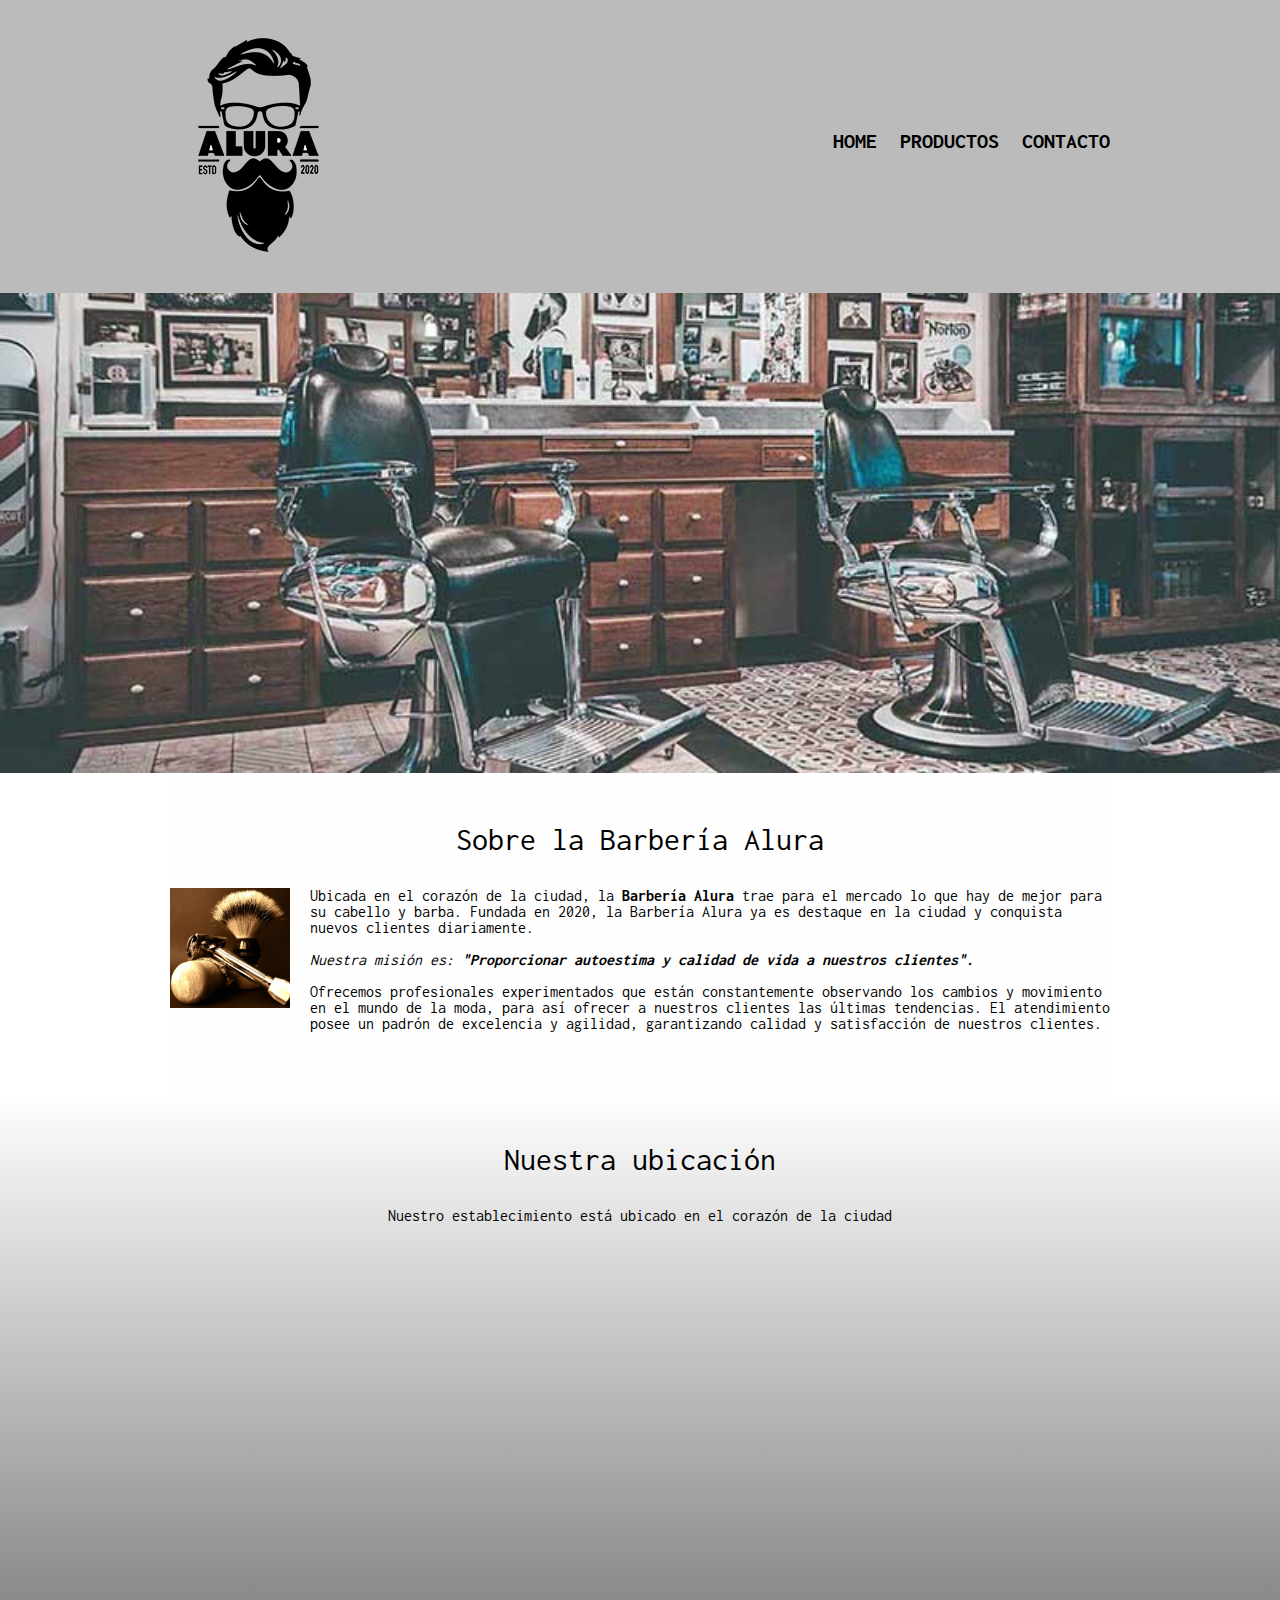
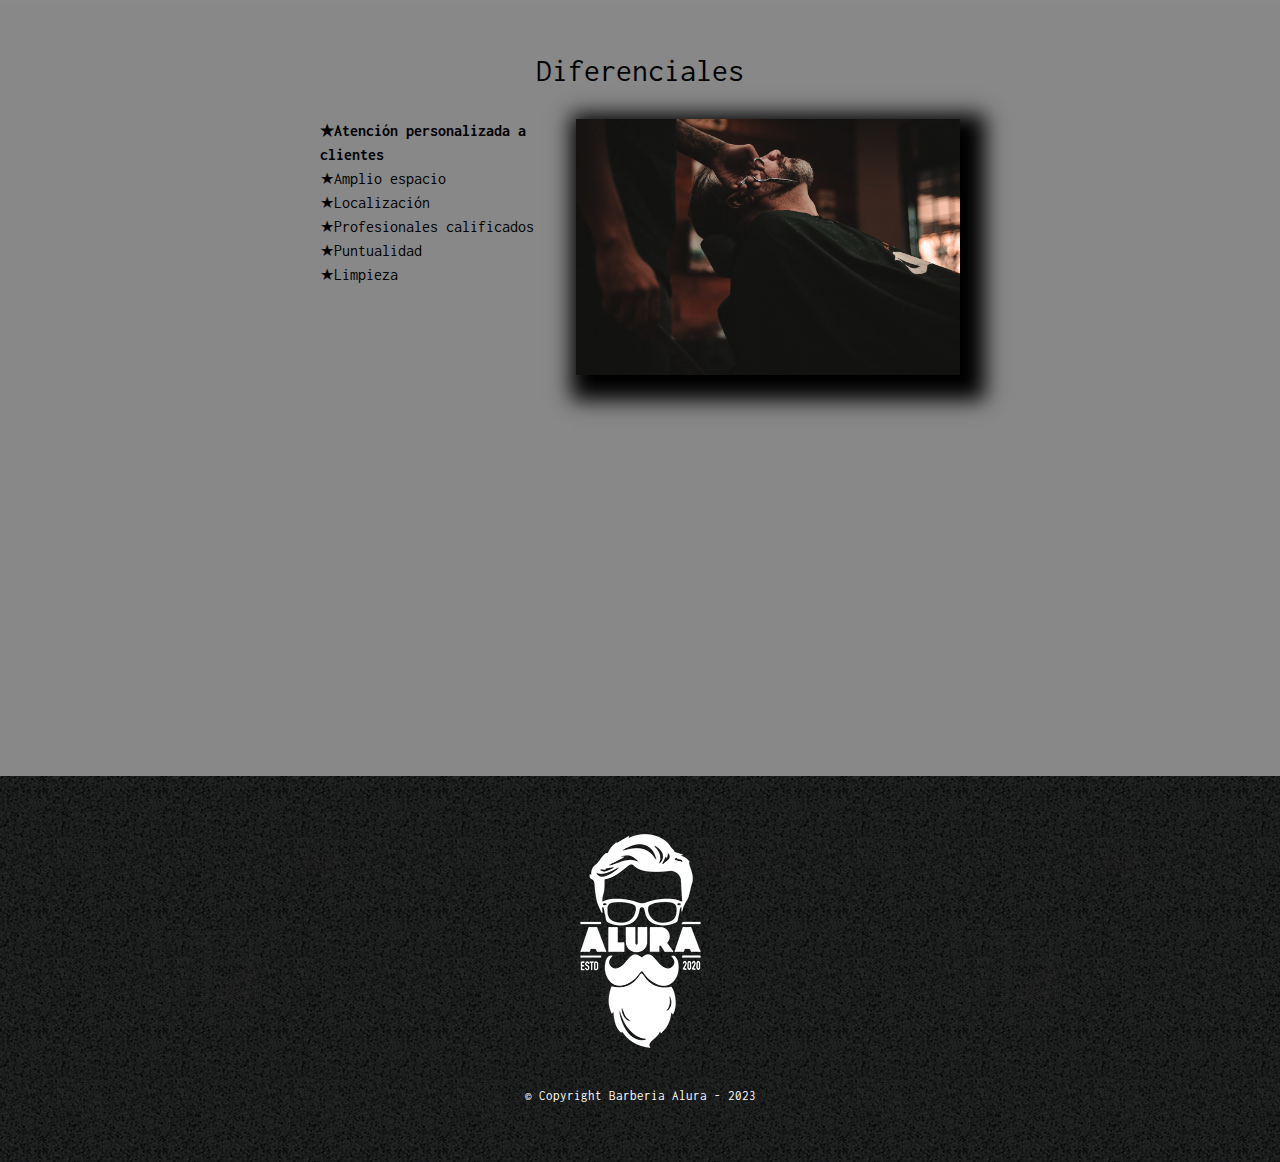
<file: index.html>
<!DOCTYPE html>
<html lang="es">
  <head>
    <meta charset="UTF-8">
    <meta name="viewport" content="width-device-width">  
    <title>Barberia Alura</title>
    <link rel="stylesheet" href="reset.css">
    <link rel="stylesheet" href="contacto.css">
    <link rel="preconnect" href="https://fonts.googleapis.com">
    <link rel="preconnect" href="https://fonts.gstatic.com" crossorigin>
    <link href="https://fonts.googleapis.com/css2?family=Inconsolata:wght@500&display=swap" rel="stylesheet">
  </head>

  <body>

    <header>
      <div class="caja">
        <h1><img src="imagenes/logo.png" alt="Logo de la Barberia Alura"></h1>
        <nav>
          <ul>
            <li><a href="index.html">Home</a></li>
            <li><a href="productos.html">Productos</a></li>
            <li><a href="contacto.html">Contacto</a></li>
          </ul>
        </nav>
      </div>
    </header>

    <img class="banner" src="imagenes/banner.jpg">

    <main>
      
      <section class="principal">
        <h2 class="tituloprincipal">Sobre la Barbería Alura</h2>

        <img class="utensilios" src="imagenes/utensilios.jpg" alt="Utensilios de barberia">
  
        <p>Ubicada en el corazón de la ciudad, la <strong>Barbería Alura</strong> trae para el mercado lo que hay de mejor para su cabello y barba. Fundada en 2020, la Barbería Alura ya es destaque en la ciudad y conquista nuevos clientes diariamente.</p>
  
        <p id="mision"><em>Nuestra misión es: <strong>"Proporcionar autoestima y calidad de vida a nuestros clientes".</strong></em></p>
  
        <p>Ofrecemos profesionales experimentados que están constantemente observando los cambios y movimiento en el mundo de la moda, para así ofrecer a nuestros clientes las últimas tendencias. El atendimiento posee un padrón de excelencia y agilidad, garantizando calidad y satisfacción de nuestros clientes.</p>

      </section>

      <section class="mapa">
        <h3 class="tituloprincipal">Nuestra ubicación</h3>
        <p>Nuestro establecimiento está ubicado en el corazón de la ciudad</p>

        <div class="mapacontenido">
          
          <iframe src="https://www.google.com/maps/embed?pb=!1m18!1m12!1m3!1d1620.1686400333708!2d139.7141739!3d35.6933169!2m3!1f0!2f0!3f0!3m2!1i1024!2i768!4f13.1!3m3!1m2!1s0x60188ce7d1f4d355%3A0x8b074e38380f0b79!2sShinjuku%20City%20Tomihisa%20Sakura%20Park!5e0!3m2!1ses-419!2sus!4v1685083056929!5m2!1ses-419!2sus" width="100%" height="300" style="border:0;" allowfullscreen="" loading="lazy" referrerpolicy="no-referrer-when-downgrade"></iframe>
          
        </div>
        
      </section>

      <section class="diferenciales">
      
        <h3 class="tituloprincipal">Diferenciales</h3>

        <div class="contenidoDif">
          <ul class="listaDif">
            <li class="items">Atención personalizada a clientes</li>
            <li class="items">Amplio espacio</li>
            <li class="items">Localización</li>
            <li class="items">Profesionales calificados</li>
            <li class="items">Puntualidad</li>
            <li class="items">Limpieza</li>

          </ul><img src="imagenes/diferenciales.jpg" class="imagenDif">
          
        </div>

        <div class="video">
        
          <iframe width="100%" height="315" src="https://www.youtube.com/embed/8pWtdanVz3I" title="YouTube video player" frameborder="0" allow="accelerometer; autoplay; clipboard-write; encrypted-media; gyroscope; picture-in-picture; web-share" allowfullscreen></iframe>

        </div>
  
      </section>
      
    </main>

    <footer>
      <img src="imagenes/logo-blanco.png" alt="Logo de la Barberia Alura">
      <p class="copy">&copy Copyright Barberia Alura - 2023</p>
    </footer>
    
  </body>
</html>
</file>
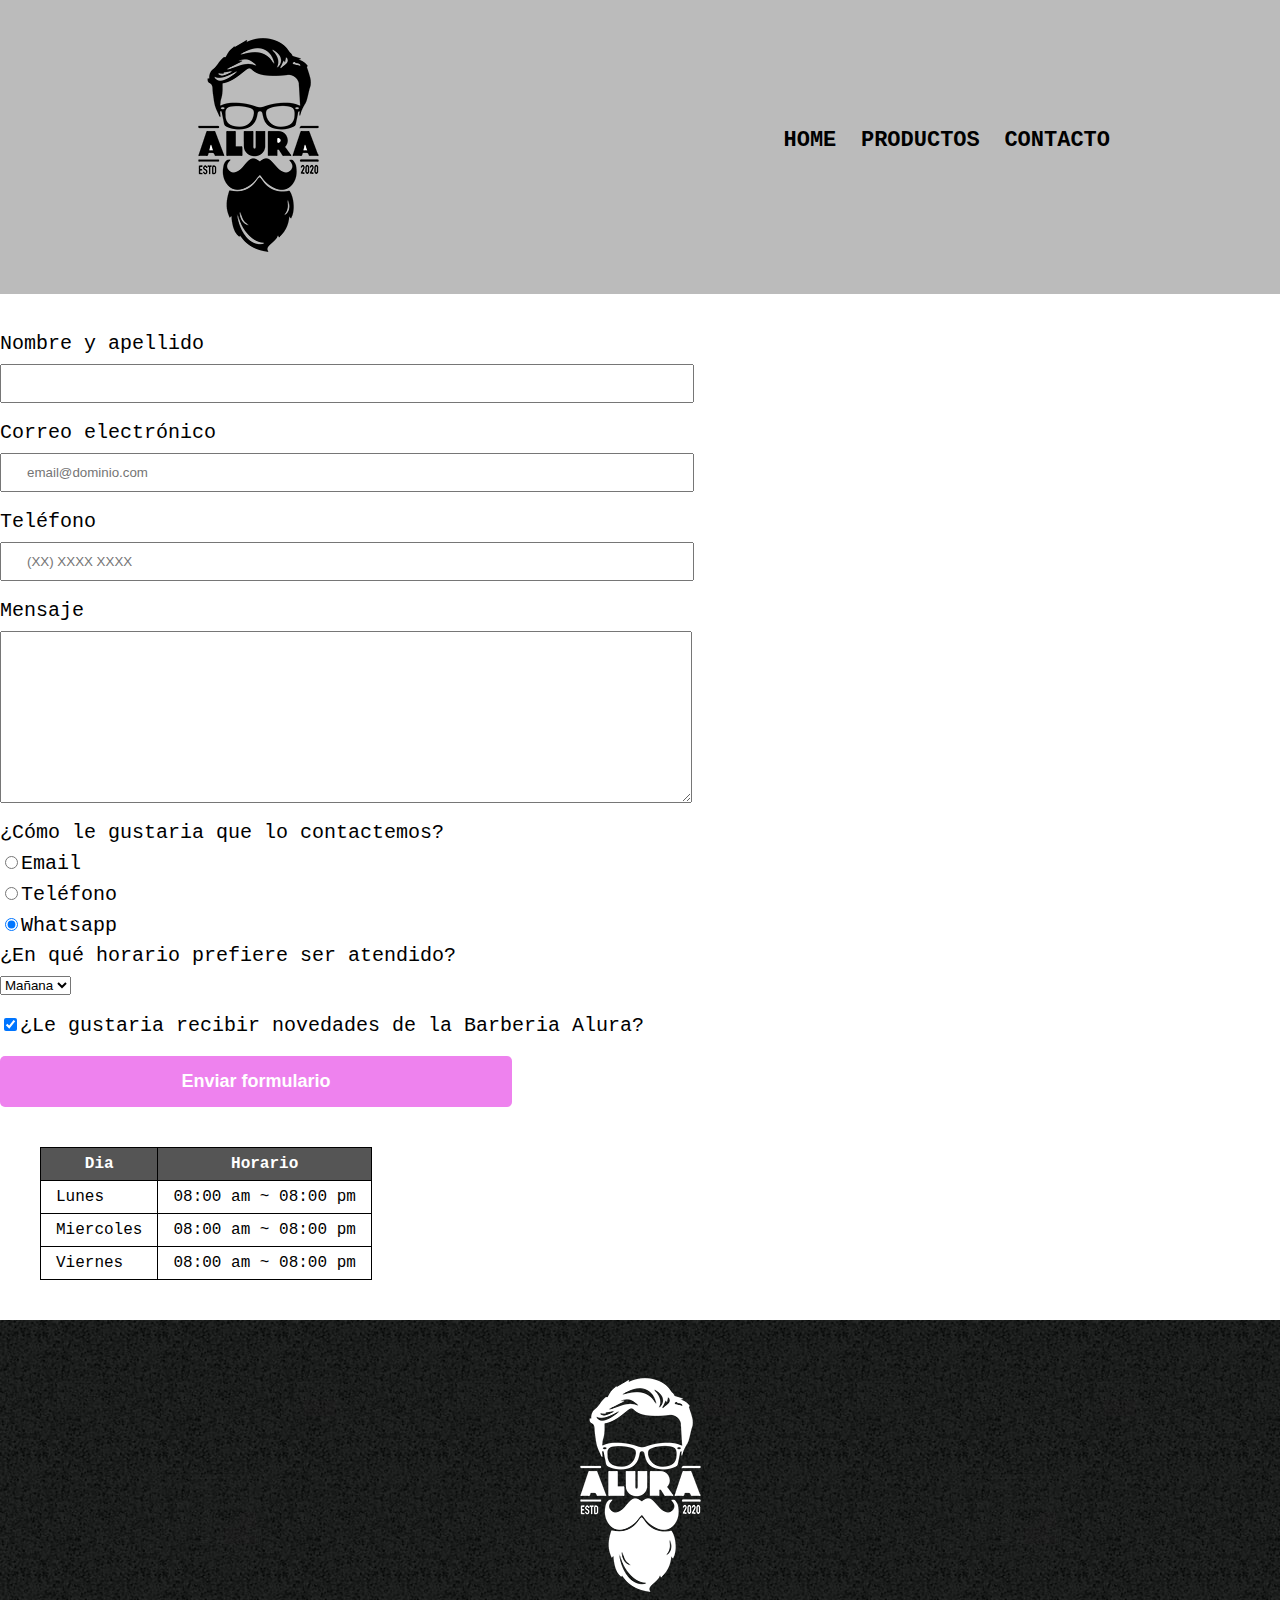
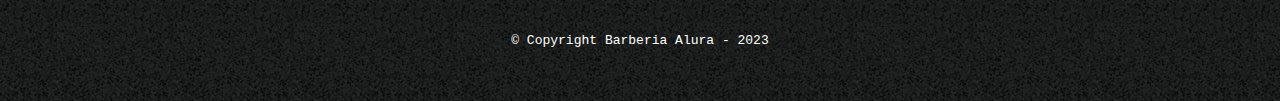
<file: contacto.html>
<!DOCTYPE html>

<html>
  
  <head>
    <meta charset="UTF-8">
    <title>Contacto - Barberia Alura</title>
    <link rel="stylesheet" href="reset.css">
    <link rel="stylesheet" href="contacto.css">
  </head>

  <body>
    <header>
      <div class="caja">
        <h1><img src="imagenes/logo.png" alt="Logo de la Barberia Alura"></h1>
        <nav>
          <ul>
            <li><a href="index.html">Home</a></li>
            <li><a href="productos.html">Productos</a></li>
            <li><a href="contacto.html">Contacto</a></li>
          </ul>
        </nav>
      </div>
    </header>
    <main>
      <form>
        <label for="nombrecompleto">Nombre y apellido</label>
        <input type="text" id="nombrecompleto" class="input-main" required>
        
        <label for="correo">Correo electrónico</label>
        <input type="email" id="correo" class="input-main" required placeholder="email@dominio.com">
        
        <label for="telefono"> Teléfono</label>
        <input type="tel" id="telefono" class="input-main" required placeholder="(XX) XXXX XXXX">

        <label for="mensaje">Mensaje</label>
        <textarea cols="70" rows="10" id="mensaje" class="input-main" required></textarea>

        <fieldset>
          <legend>¿Cómo le gustaria que lo contactemos?</legend>
          
          <label for="radio-correo"><input type="radio" name="contacto" value="email" id="radio-correo">Email</label>          

          <label for="radio-telefono"><input type="radio" name="contacto" value="telefono" id="radio-telefono">Teléfono</label>
          
          <label for="radio-whatsapp"><input type="radio" name="contacto" value="email" id="radio-whatsapp" checked>Whatsapp</label>
          
        </fieldset>

        <fieldset>
          
          <legend>¿En qué horario prefiere ser atendido?</legend>
          <select>
            <option>Mañana</option>
            <option>Tarde</option>
            <option>Noche</option>
          </select>
          
        </fieldset>

        <label class="checkbox"><input type="checkbox" checked>¿Le gustaria recibir novedades de la Barberia Alura?</label>
        
        <input type="submit" value="Enviar formulario" class="enviar">
        
      </form>

      <table>

        <thead>
          <tr>
            <th>Dia</th>
            <th>Horario</th>
          </tr>
        </thead>

        <tbody>
          <tr>
            <td>Lunes</td>
            <td>08:00 am ~ 08:00 pm</td>
          </tr>

          <tr>
            <td>Miercoles</td>
            <td>08:00 am ~ 08:00 pm</td>
          </tr>

          <tr>
            <td>Viernes</td>
            <td>08:00 am ~ 08:00 pm</td>
          </tr>
          
        </tbody>
        
      </table>
      
    </main>
    
    <footer>
      <img src="imagenes/logo-blanco.png" alt="Logo de la Barberia Alura">
      <p class="copy">&copy Copyright Barberia Alura - 2023</p>
    </footer>
  </body>
  
</html>
</file>
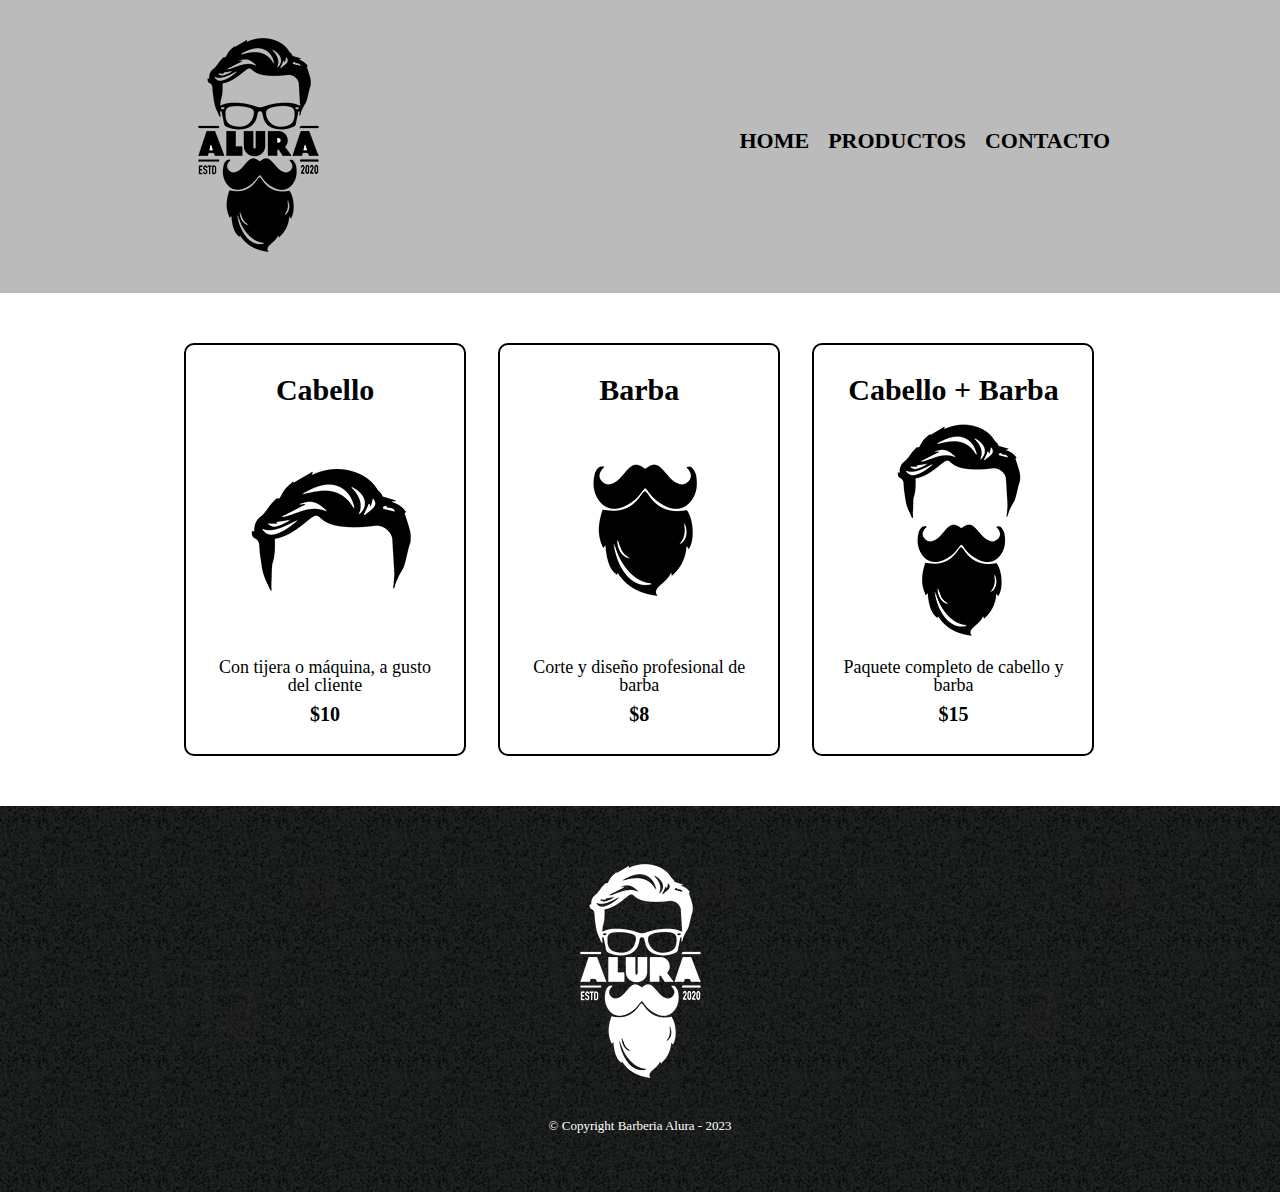
<file: productos.html>
<!DOCTYPE html>

<html>
  
  <head>
    <meta charset="UTF-8">
    <title>Productos - Barberia Alura</title>
    <link rel="stylesheet" href="reset.css">
    <link rel="stylesheet" href="productos.css">
  </head>

  <body>
    <header>
      <div class="caja">
        <h1><img src="imagenes/logo.png"></h1>
        <nav>
          <ul>
            <li><a href="index.html">Home</a></li>
            <li><a href="productos.html">Productos</a></li>
            <li><a href="contacto.html">Contacto</a></li>
          </ul>
        </nav>
      </div>
    </header>

    <main>
      <ul class="productos">
        <li>
          <h2>Cabello</h2>
          <img src="imagenes/cabello.jpg">
          <p class="productos-desc">Con tijera o máquina, a gusto del cliente</p>
          <p class="productos-precio">$10</p>
        </li>
        
        <li>
          <h2>Barba</h2>
          <img src="imagenes/barba.jpg">
          <p class="productos-desc">Corte y diseño profesional de barba</p>
          <p class="productos-precio">$8</p>
        </li>
        
        <li>
          <h2>Cabello + Barba</h2>
          <img src="imagenes/cabello+barba.jpg">
          <p class="productos-desc">Paquete completo de cabello y barba</p>
          <p class="productos-precio">$15</p>
        </li>
      </ul>
      
    </main>
    <footer>
      <img src="imagenes/logo-blanco.png">
      <p class="copy">&copy Copyright Barberia Alura - 2023</p>
    </footer>
  </body>
  
</html>
</file>
<file: contacto.css>
body{
  font-family: 'Inconsolata', monospace;
}

header{
  background-color: #BBBBBB;
  padding: 20px 0;
}

.caja{
  width: 940px;
  position: relative;
  margin: 0 auto;
}

nav{
  position: absolute;
  top: 110px;
  right: 0px;
}

nav li{
  display: inline;
  margin: 0 0 0 15px;
}

nav a{
  text-transform: uppercase;
  color: #000000;
  font-weight: bold;
  font-size: 22px;
  text-decoration: none;
}

nav a:hover{
  color: #C78c19;
  text-decoration: underline;
}

.productos{
  width: 940px;
  margin: 0 auto;
  padding: 50px;
}

.productos li{
  display: inline-block;
  text-align: center;
  width: 30%;
  vertical-align: top;
  margin: 0 1.5%;
  padding: 30px 20px;
  box-sizing: border-box;
  border: 2px solid #000000;
  border-radius: 10px;
}

.productos li:hover{
  border-color: #C78c19;
}

.productos li:active{
  border-color: #088c19;
}

.productos h2{
  font-size: 30px;
  font-weight: bold;
}

.productos li:hover h2{
  font-size: 33px;
}

.productos-desc{
  font-size: 18px;
}

.productos-precio{
  font-size: 20px;
  font-weight: bold;
  margin-top: 10px;
}

footer{
  text-align: center;
  background: url(imagenes/bg.jpg);
  padding: 40px;
}

.copy{
  color: #FFFFFF;
  font-size: 13px;
  margin: 20px;
}

form{
  margin: 40px 0;
}

form label, form legend{
  display: block;
  font-size: 20px;
  margin: 0 0 10px;
}

.input-main{
  display: block;
  margin: 0 0 20px;
  padding: 10px 25px;
  width: 50%;
}

.checkbox{
  margin: 20px 0;
}

.enviar{
  width: 40%;
  padding: 15px 0;
  font-size: 18px;
  font-weight: bold;
  color: white;
  background: violet;
  border: None;
  border-radius: 5px;
  transition: 1s all;
  cursor: pointer;
}

.enviar:hover{
  background: green;
  transform: scale(1.05);
}

table{
  margin: 40px 40px;
}

thead{
  background: #555555;
  color: white;
  font-weight: bold;
}

td, th{
  border: 1px solid #000000;
  padding: 8px 15px;
}

/* CSS para pagina principal */

.banner{
  width: 100%;
}

.principal{
  padding: 3em 0;
  background: #FEFEFE;
  width: 940px;
  margin: 0 auto;
}

.tituloprincipal{
  text-align: center;
  font-size: 2em;
  margin: 0 0 1em;
  clear: left;
}

.principal p{
  margin: 0 0 1em;
}

.principal strong{
  font-weight: bold;
}

.principal em{
  font-style: italic;
}

.utensilios{
  width: 120px;
  float: left;
  margin: 0 20px 20px 0;
}

.mapa{
  padding: 3em 0;
  background: linear-gradient(#FEFEFE, #888888);
}

.mapa p{
  margin: 0 0 2em;
  text-align: center;
}

.mapacontenido{
  width: 940px;
  margin: 0 auto;
}

.diferenciales{
  padding: 3em 0;
  background: #888888;
}

.contenidoDif{
  width: 640px;
  margin: 0 auto;
}

.listaDif{
  width: 40%;
  display: inline-block;
  vertical-align: top;
}

.items{
  line-height: 1.5;
}

.items:before{
  content:"★"
}

.items:first-child{
  font-weight: bold;
}

.imagenDif{
  width: 60%;
  transition: 400ms;
  box-shadow: 10px 10px 20px 15px #000000;
}

.imagenDif:hover{
  opacity: 0.3;
}

.video{
  width: 560px;
  margin: 1em auto;
}

@media screen and (max-width:480px){
  h1{
    text-align: center;
  }

  nav{
    position: static;
  }
  
  .caja, .principal, .mapacontenido, .contenidoDif, .video{
    width: auto;
  }

  .listaDif, .imagenDif{
    width: 100%;
  }
}
</file>
<file: productos.css>
header{
  background-color: #BBBBBB;
  padding: 20px 0;
}

.caja{
  width: 940px;
  position: relative;
  margin: 0 auto;
}

nav{
  position: absolute;
  top: 110px;
  right: 0px;
}

nav li{
  display: inline;
  margin: 0 0 0 15px;
}

nav a{
  text-transform: uppercase;
  color: #000000;
  font-weight: bold;
  font-size: 22px;
  text-decoration: none;
}

nav a:hover{
  color: #C78c19;
  text-decoration: underline;
}

.productos{
  width: 940px;
  margin: 0 auto;
  padding: 50px;
}

.productos li{
  display: inline-block;
  text-align: center;
  width: 30%;
  vertical-align: top;
  margin: 0 1.5%;
  padding: 30px 20px;
  box-sizing: border-box;
  border: 2px solid #000000;
  border-radius: 10px;
}

.productos li:hover{
  border-color: #C78c19;
}

.productos li:active{
  border-color: #088c19;
}

.productos h2{
  font-size: 30px;
  font-weight: bold;
}

.productos li:hover h2{
  font-size: 33px;
}

.productos-desc{
  font-size: 18px;
}

.productos-precio{
  font-size: 20px;
  font-weight: bold;
  margin-top: 10px;
}

footer{
  text-align: center;
  background: url(imagenes/bg.jpg);
  padding: 40px;
}

.copy{
  color: #FFFFFF;
  font-size: 13px;
  margin: 20px;
}
</file>
